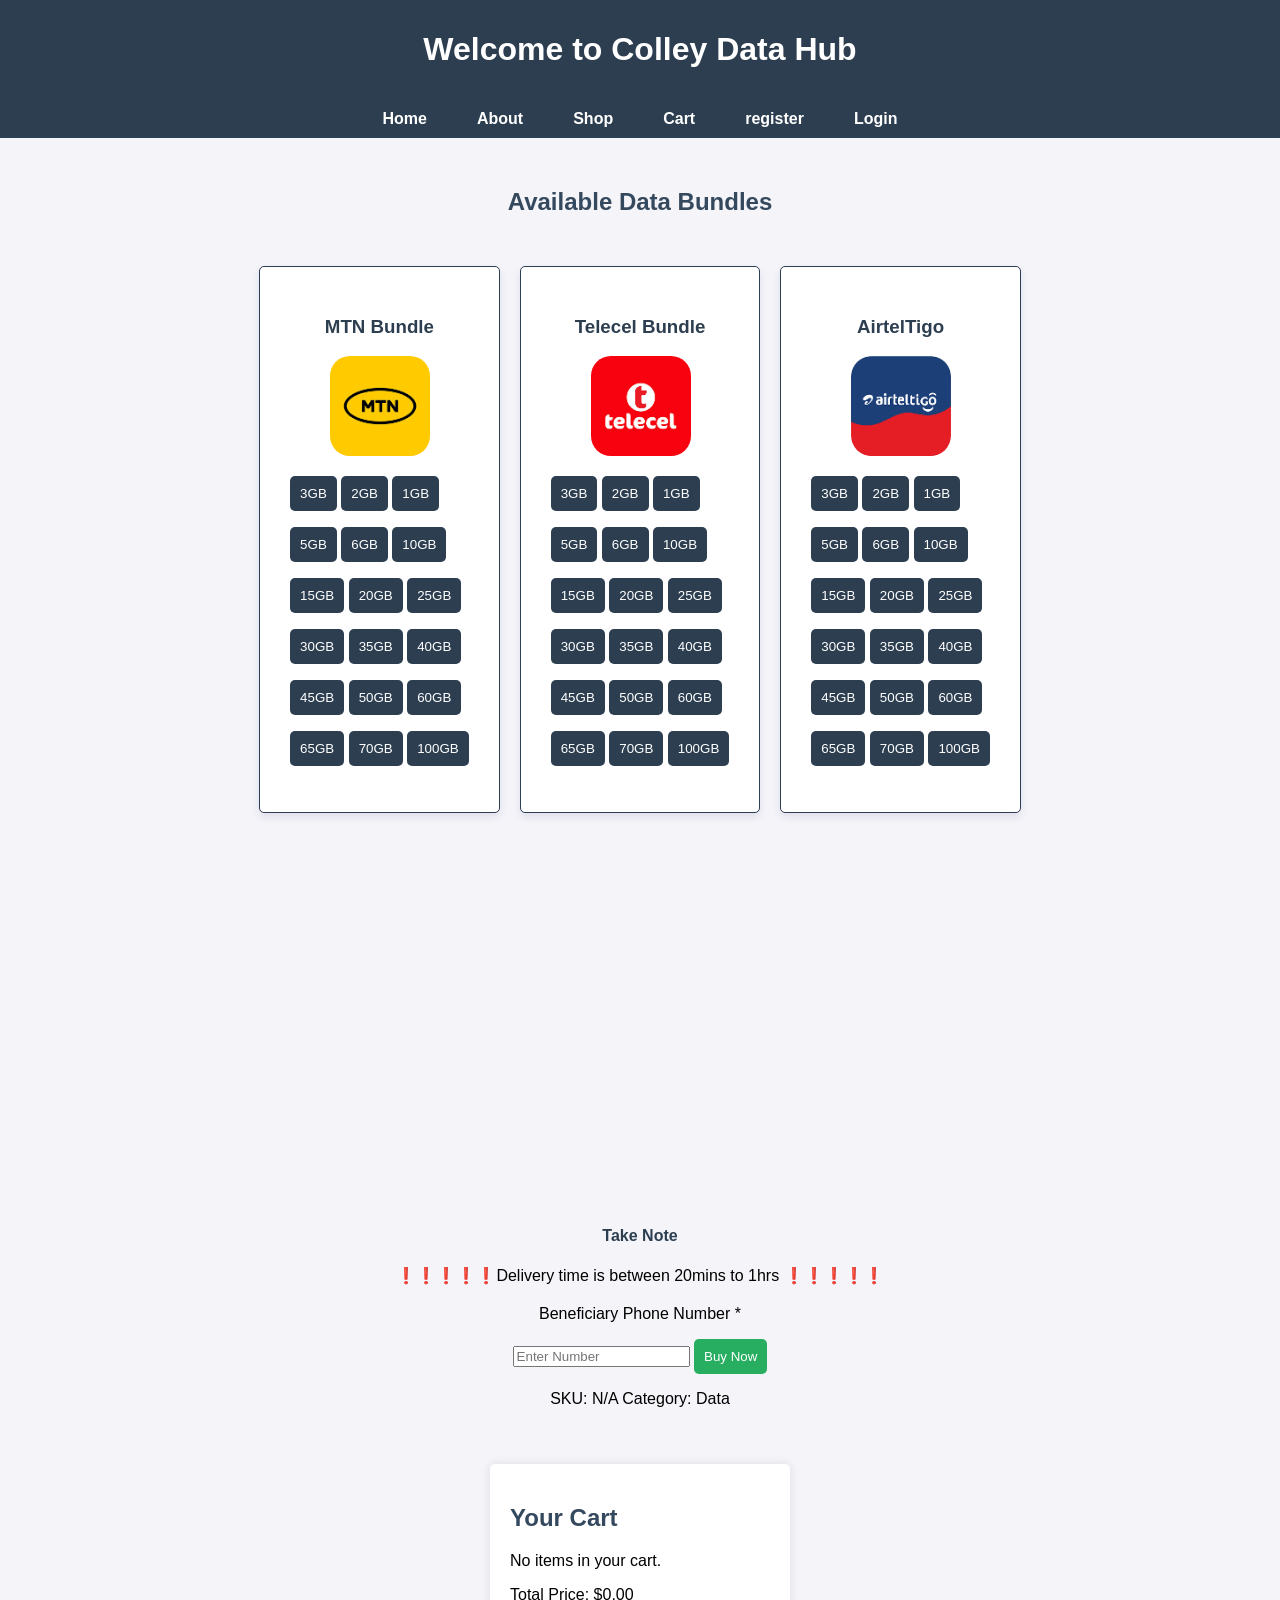
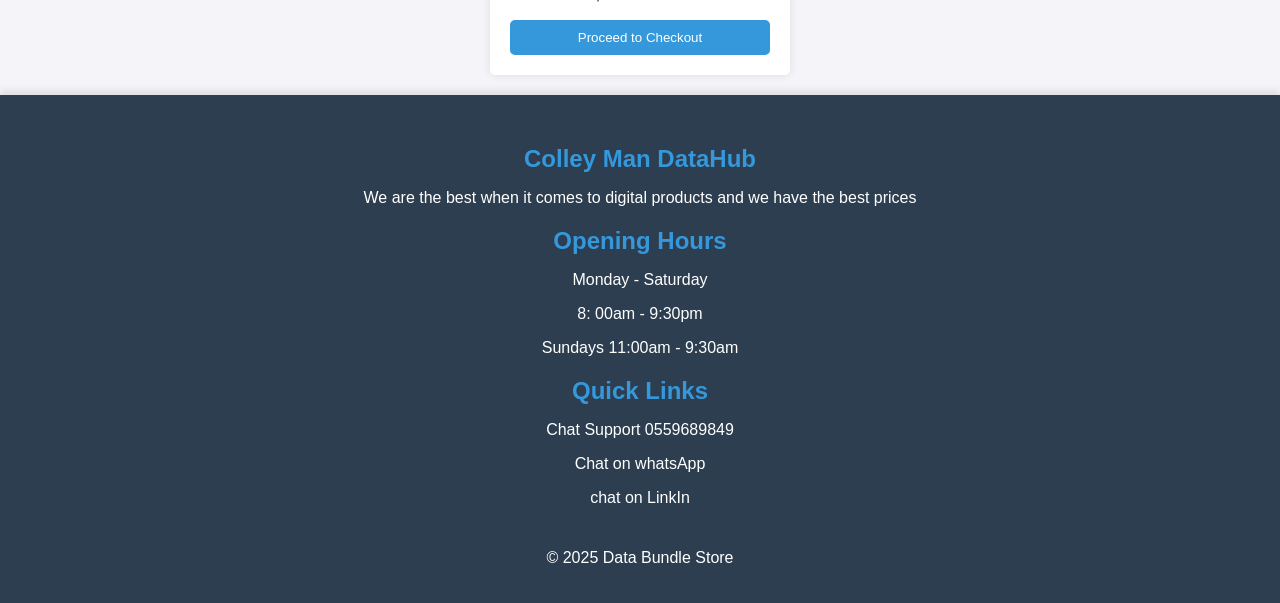
<file: index.html>
<!DOCTYPE html>
<html lang="en">
<head>
    <meta charset="UTF-8">
    <meta name="viewport" content="width=device-width, initial-scale=1.0">
    <title>Data Bundle Selling Platforms</title>
    <link rel="stylesheet" href="index.css">
</head>
<body>
    <header>
        <h1>Welcome to Colley Data Hub</h1>
    </header>
    <nav>
        
        <ul>
           
            <li><a href="#bundles">Home</a></li>
            <li><a href="about.html">About</a></li>
            <li><a href="#cart">Shop</a></li>
            <li><a href="#cart">Cart</a></li>
            <!-- <li><a href="#cart">Checkout</a></li> -->
            <li><a href="#cart">register</a></li>
            <li><a href="login.html">Login</a></li>
            
        </ul>
    </nav>


    <div class="intro">
        <h2>Available Data Bundles</h2>
    </div>
    <section id="bundles">
     
        <div class="bundle" id="bundle1">
            <h3>MTN Bundle</h3>
         <img class="brand-logo" src="[data-uri]" alt="">

           <p><button>3GB</button> <button>2GB</button>  <button>1GB</button>  </p> 

           <p><button>5GB</button> <button>6GB</button>  <button>10GB</button>  </p> 

           <p><button>15GB</button> <button>20GB</button>  <button>25GB</button>  </p> 

           <p><button>30GB</button> <button>35GB</button>  <button>40GB</button>  </p> 

           <p><button>45GB</button> <button>50GB</button>  <button>60GB</button>  </p> 

           <p><button>65GB</button> <button>70GB</button>  <button>100GB</button>  </p> 

            <!-- <button class="buy-button" onclick="buyBundle('Small Bundle', 2)">Buy Now</button> -->
        </div>
        
        <div class="bundle" id="bundle2">
            <h3>Telecel Bundle</h3>
            <img class="brand-logo" src="[data-uri]" alt="">
            <p><button>3GB</button> <button>2GB</button>  <button>1GB</button>  </p> 

            <p><button>5GB</button> <button>6GB</button>  <button>10GB</button>  </p> 
 
            <p><button>15GB</button> <button>20GB</button>  <button>25GB</button>  </p> 
 
            <p><button>30GB</button> <button>35GB</button>  <button>40GB</button>  </p> 
 
            <p><button>45GB</button> <button>50GB</button>  <button>60GB</button>  </p> 
 
            <p><button>65GB</button> <button>70GB</button>  <button>100GB</button>  </p>
            <!-- <button class="buy-button" onclick="buyBundle('Medium Bundle', 5)">Buy Now</button> -->
        </div>

        <div class="bundle" id="bundle3">
            <h3>AirtelTigo</h3>
            <img   class="brand-logo" src="[data-uri]" alt="">
            <p><button>3GB</button> <button>2GB</button>  <button>1GB</button>  </p> 

            <p><button>5GB</button> <button>6GB</button>  <button>10GB</button>  </p> 
 
            <p><button>15GB</button> <button>20GB</button>  <button>25GB</button>  </p> 
 
            <p><button>30GB</button> <button>35GB</button>  <button>40GB</button>  </p> 
 
            <p><button>45GB</button> <button>50GB</button>  <button>60GB</button>  </p> 
 
            <p><button>65GB</button> <button>70GB</button>  <button>100GB</button>  </p>
            <!-- <button class="buy-button" onclick="buyBundle('Large Bundle', 8)">Buy Now</button> -->
        </div>
       <!-- <button> price</button> -->
    </section>
 
    <section class="checkout-section">
        <div class="take-note">
            <h4>Take Note</h4>
            <p>❗❗❗❗❗Delivery time is between 20mins to 1hrs ❗❗❗❗❗</p>
        </div>
       <div class="phone-number">
        <p>Beneficiary Phone Number *</p>
        <!-- <label for=""></label> -->
        <input type="text" name="number" id="number" placeholder="Enter Number" required width="50px" height="50px">
        <button class="buy-button" onclick="buyBundle('Small Bundle', 2)">Buy Now</button>
        <p>SKU: N/A Category: Data</p>

       </div>

    </section>

    <section id="cart">
        <h2>Your Cart</h2>
        <div id="cart-items">
            <p>No items in your cart.</p>
        </div>
        <div id="total-price">
            <p>Total Price: $0.00</p>
        </div>
        <button id="checkout-button" onclick="checkout()">Proceed to Checkout</button>
    </section>

    <footer>
        <div class="footer-container">
            <div class="footer-section">
                <div id="appelation">
                    <h2>Colley Man DataHub</h2>
                    <p>We are the best when it comes to digital products and we have the best prices</p>
                </div>
                <div id="hours">
                    <h2>Opening Hours</h2>
                    <p>Monday - Saturday</p>
                    <p>8: 00am - 9:30pm </p>
                    <p>Sundays 11:00am - 9:30am</p>
                  
                </div>
                <div id="quick-links">
                    <h2>Quick Links</h2>
                    <a href=""><p>Chat Support 0559689849</p></a>
                    <a href=""><p>Chat on whatsApp</p></a>
                    <a href="https://www.linkedin.com/in/collins-munufie-5b1aa4303/"><p>chat on LinkIn</p></a>
                </div>
            </div>
        </div>
        <p>&copy; 2025 Data Bundle Store</p>
    </footer>
    <!-- <footer class="foooter-two">
         <footer>
        <div class="footer-container">
            <div class="footer-section">
                <div id="appelation">
                    <h2>Colley Man DataHub</h2>
                    <p>We are the best when it comes to digital products and we have the best prices</p>
                </div>
                <div id="hours">
                    <h2>Opening Hours</h2>
                    <p>Monday - Saturday</p>
                    <p>8:00am - 9:30pm</p>
                    <p>Sundays 11:00am - 9:30am</p>
                </div>
                <div id="quick-links">
                    <h2>Quick Links</h2>
                    <a href=""><p>Chat Support 0559689849</p></a>
                    <a href=""><p>Chat on WhatsApp</p></a>
                    <a href="https://www.linkedin.com/in/collins-munufie-5b1aa4303/"><p>Chat on LinkedIn</p></a>
                    <a href=""><p>collinsmunufie2018@gmail.com</p></a>
                </div>
            </div>
        </div>
        <p>&copy; 2025 Data Bundle Store</p>
    </footer> -->
    <!-- </footer> -->
   

    <script src="scripts.js"></script>
</body>
</html>
</file>
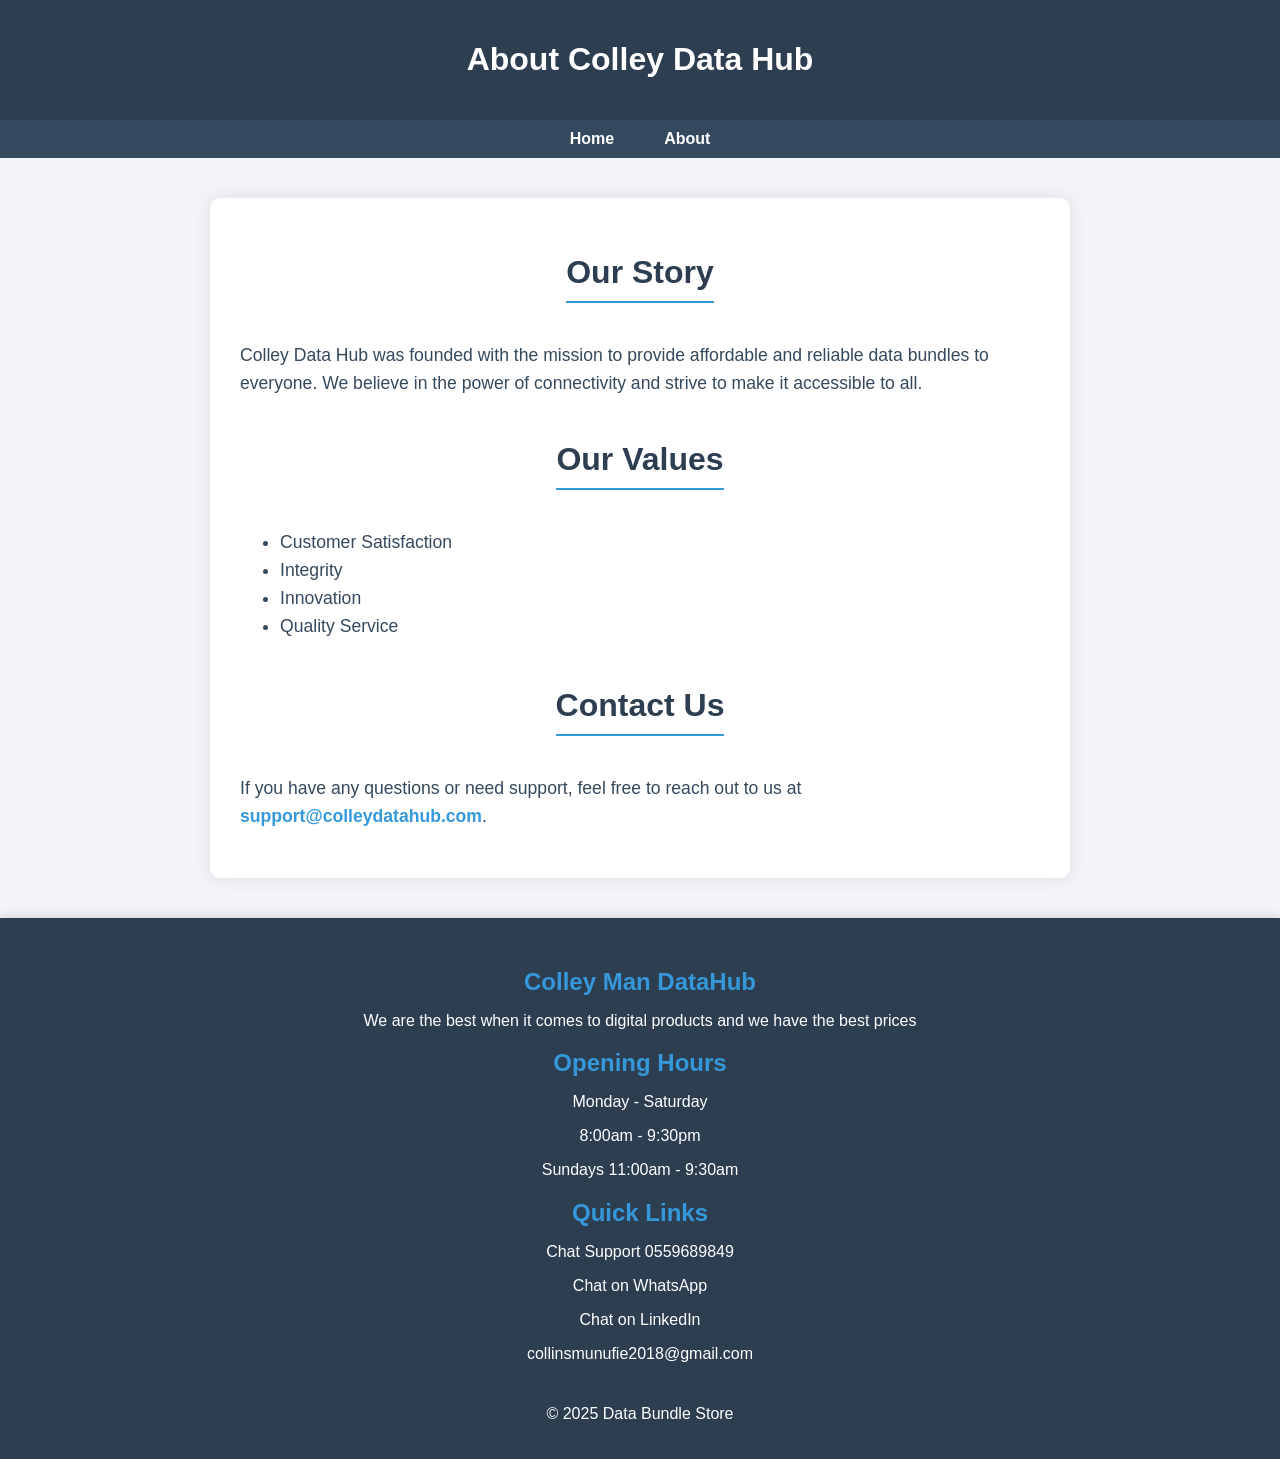
<file: about.html>
<!DOCTYPE html>
<html lang="en">
<head>
    <meta charset="UTF-8">
    <meta name="viewport" content="width=device-width, initial-scale=1.0">
    <title>About Us - Data Bundle Selling Platform</title>
    <link rel="stylesheet" href="about.css">
</head>
<body>
    <header>
        <h1>About Colley Data Hub</h1>
    </header>
    <nav>
        <ul>
            <li><a href="index.html#bundles">Home</a></li>
            <li><a href="about.html">About</a></li>
        
        </ul>
    </nav>
    <section id="about-section">
        <div class="about-container">
            <h2>Our Story</h2>
            <p>Colley Data Hub was founded with the mission to provide affordable and reliable data bundles to everyone. We believe in the power of connectivity and strive to make it accessible to all.</p>
            <h2>Our Values</h2>
            <ul>
                <li>Customer Satisfaction</li>
                <li>Integrity</li>
                <li>Innovation</li>
                <li>Quality Service</li>
            </ul>
            <h2>Contact Us</h2>
            <p>If you have any questions or need support, feel free to reach out to us at <a href="mailto:support@colleydatahub.com">support@colleydatahub.com</a>.</p>
        </div>
    </section>
    <footer>
        <div class="footer-container">
            <div class="footer-section">
                <div id="appelation">
                    <h2>Colley Man DataHub</h2>
                    <p>We are the best when it comes to digital products and we have the best prices</p>
                </div>
                <div id="hours">
                    <h2>Opening Hours</h2>
                    <p>Monday - Saturday</p>
                    <p>8:00am - 9:30pm</p>
                    <p>Sundays 11:00am - 9:30am</p>
                </div>
                <div id="quick-links">
                    <h2>Quick Links</h2>
                    <a href=""><p>Chat Support 0559689849</p></a>
                    <a href=""><p>Chat on WhatsApp</p></a>
                    <a href="https://www.linkedin.com/in/collins-munufie-5b1aa4303/"><p>Chat on LinkedIn</p></a>
                    <a href=""><p>collinsmunufie2018@gmail.com</p></a>
                </div>
            </div>
        </div>
        <p>&copy; 2025 Data Bundle Store</p>
    </footer>
</body>
</html>
</file>
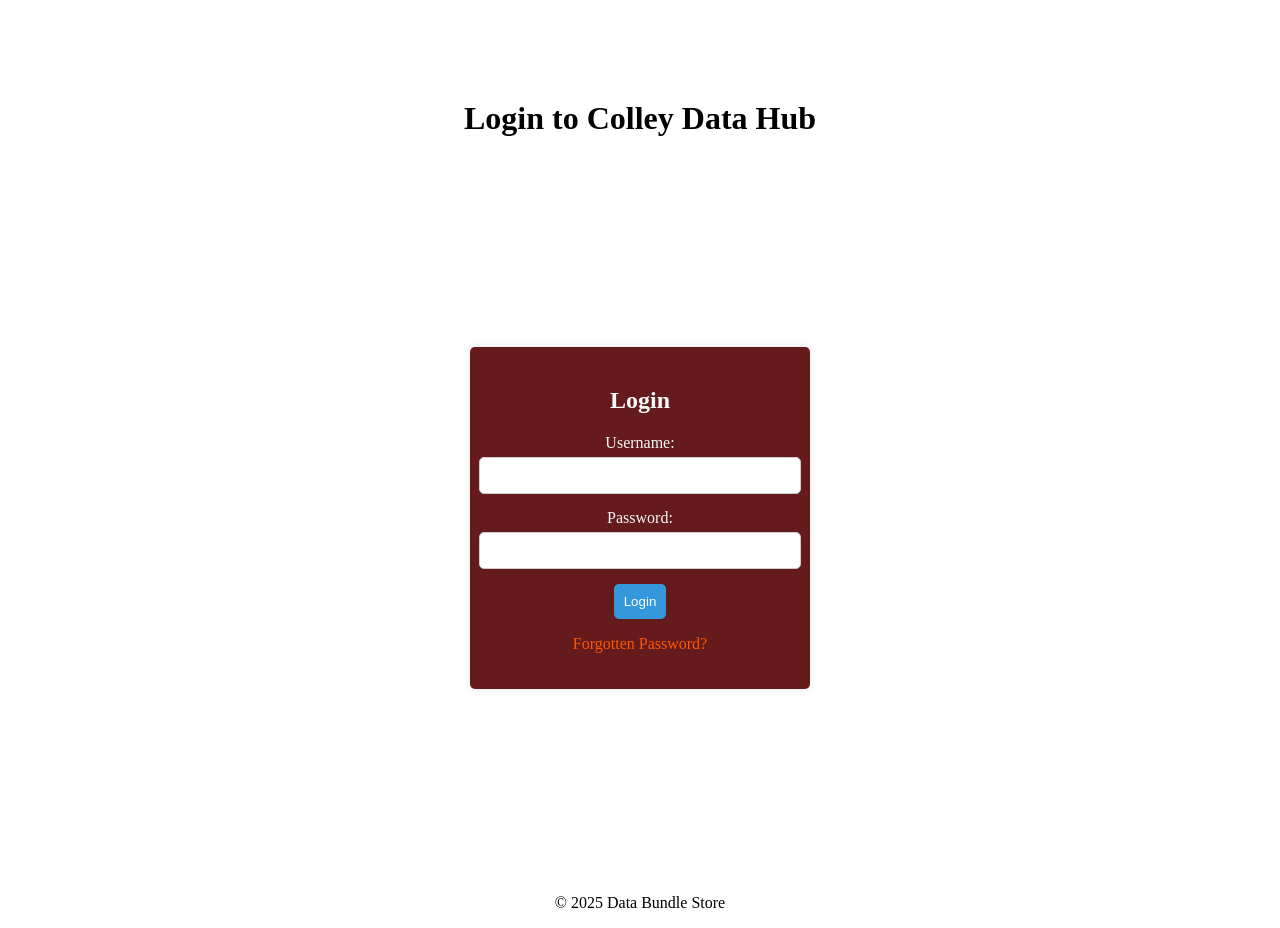
<file: login.html>
<!DOCTYPE html>
<html lang="en">
<head>
    <meta charset="UTF-8">
    <meta name="viewport" content="width=device-width, initial-scale=1.0">
    <title>Login - Data Bundle Selling Platform</title>
    <link rel="stylesheet" href="login.css">
</head>
<body>
    <header>
        <h1>Login to Colley Data Hub</h1>
    </header>
    <section id="login-section">
        <div class="login-container">
            <h2>Login</h2>
            <form action="login" method="post">
                <label for="username" lass="labels"c>Username:</label>
                <input type="text" id="username" name="username" required>
                
                <label for="password" lass="labels">Password:</label>
                <input type="password" id="password" name="password" required>
                
                <a href="index.html"><button type="submit" class="login-button">Login</button></a>
                <!-- <a href="index.html">Login</a> -->

                <a href=""><p>Forgotten Password?</p></a>
            </form>
        </div>
    </section>
    <footer>
        <p>&copy; 2025 Data Bundle Store</p>
    </footer>
</body>
</html>
</file>
<file: index.css>
/* Basic styling for the data bundle platform */
*{
    box-sizing: border-box;
    scroll-behavior: smooth;
}
body {
    font-family: Arial, sans-serif;
    margin: 0;
    padding: 0;
    background-color: #f4f4f9;
}

header {
    background-color: #2c3e50;
    color: white;
    padding: 10px 0;
    text-align: center;
}

section {
    padding: 20px;
}

h2 {
    color: #34495e;
}

.bundle {
    background-color: white;
    border: 1px solid #2c3e50;
    padding: 30px;
    margin: 10px;
    border-radius: 5px;
    height: fit-content;
    width: fit-content;
    transition: box-shadow 0.3s ease;
    box-shadow: 0 4px 8px rgba(48, 43, 120, 0.1);
    transition: box-shadow 0.3s ease; 
    cursor: pointer;
}
.bundle:hover {
    cursor: pointer;
    box-shadow: 0px 4px 20px rgba(0, 0, 0, 0.2);
  }
.bundle h3 {
    color: #2c3e50;
    align-items: center;
    text-align: center;
}

.buy-button {
    background-color: #27ae60;
    color: white;
    padding: 10px;
    border: none;
    border-radius: 5px;
    cursor: pointer;
}

.buy-button:hover {
    background-color: #2ecc71;
}

#cart {
    margin-bottom: 40%;
    margin-top: 0%;
    background-color: white;
    padding-bottom: 20px;
    border-radius: 5px;
    box-shadow: 0 0 10px rgba(0,0,0,0.1);
    width: 300px;
    margin: 20px auto;
}

#checkout-button {
    background-color: #3498db;
    color: white;
    padding: 10px;
    border: none;
    border-radius: 5px;
    cursor: pointer;
    width: 100%;
}

#checkout-button:hover {
    background-color: #2980b9;
}
#bundles{
        width: 100%;         
        height: 100vh;       
        display: flex;
        justify-content: center; 
}
.intro{
    text-align: center;
    margin-top: 20px;
}
nav {
    background-color: #2c3e50;
    padding: 10px 0;
}

nav ul {
    list-style-type: none;
    margin: 0;
    padding: 0;
    display: flex;
    justify-content: center;
}

nav ul li {
    margin: 0 15px;
}

nav ul li a {
    color: white;
    text-decoration: none;
    font-weight: bold;
    padding: 5px 10px;
    transition: background-color 0.3s ease;
}

nav ul li a:hover {
    background-color: #34495e;
    border-radius: 5px;
}
/* footer,p{   
    align-items: center;
    text-align: center;
    justify-content: center;
} */
/* Footer sagement */
/* .footer-container{
    background-color: #000205;
    color: white;
    padding: 50px;
    text-align: center;
    align-items: center;
}
.footer-section{
    
    color: white;
    padding: 50px ;
    text-align: center;
    align-items: center;
    display: flex;
}
footer , quick-links, a{
    color: white;
    text-decoration: none;
    text-rendering: auto;
} */
.intro{
    text-align: center;
    margin-top: 50px;
}
button{
    background-color: #2c3e50;
    color: white;
    padding: 10px;
    border: none;
    border-radius: 5px;
    cursor: pointer;
}
button:hover{
    background-color: #34495e;
}
.brand-logo{
    width: 100px;
    height: 100px;
    margin: 0 auto;
    border-radius: 20px;
    align-items: center;
    text-align: center;
    justify-content: center;
    margin-left: 40px;
}
.checkout-section{
    /* display: flex; */
    justify-content: center;
    align-items: center;
    margin-top: 20px;
}
.take-note{
    text-align: center;
    margin-top: 20px;
}
.take-note h4{
    color: #2c3e50;
    /* margin-top: 20px; */
    padding-top: 30px;
}

.phone-number{
   text-align: center; 
   align-items: center;
   margin-top: 20px;
}









footer {
    background-color: #2c3e50;
    color: white;
    padding: 20px 0;
    text-align: center;
    box-shadow: 0 -4px 8px rgba(0, 0, 0, 0.1);
}

.footer-container {
    display: flex;
    justify-content: space-around;
    flex-wrap: wrap;
}

.footer-section {
    margin: 10px;
    flex: 1;
    min-width: 200px;
}

.footer-section h2 {
    color: #3498db;
    margin-bottom: 10px;
}

.footer-section p, .footer-section a {
    color: white;
    text-decoration: none;
}

.footer-section a:hover {
    text-decoration: underline;
    color: #3498db;
    
}
/* #quick-links a{
    text-decoration: none;
} */
quick-links a:hover{
    color: #34495e;
}
</file>
<file: about.css>
body {
    font-family: Arial, sans-serif;
    margin: 0;
    padding: 0;
    background: linear-gradient(to right, #f4f4f9, #e0e0e0);
}

header {
    background-color: #2c3e50;
    color: white;
    padding: 20px 0;
    text-align: center;
    box-shadow: 0 4px 8px rgba(0, 0, 0, 0.1);
}

nav {
    background-color: #34495e;
    padding: 10px 0;
    box-shadow: 0 4px 8px rgba(0, 0, 0, 0.1);
}

nav ul {
    list-style-type: none;
    margin: 0;
    padding: 0;
    display: flex;
    justify-content: center;
}

nav ul li {
    margin: 0 15px;
}

nav ul li a {
    color: white;
    text-decoration: none;
    font-weight: bold;
    padding: 5px 10px;
    transition: background-color 0.3s ease, transform 0.3s ease;
}

nav ul li a:hover {
    background-color: #2c3e50;
    border-radius: 5px;
    transform: scale(1.1);
}

#about-section {
    padding: 40px 20px;
    background-color: #f4f4f9;
    text-align: center;
}

.about-container {
    max-width: 800px;
    margin: 0 auto;
    background-color: white;
    padding: 30px;
    border-radius: 10px;
    box-shadow: 0 0 20px rgba(0,0,0,0.1);
    transition: transform 0.3s ease, box-shadow 0.3s ease;
}

.about-container:hover {
    transform: translateY(-10px);
    box-shadow: 0 0 30px rgba(0,0,0,0.2);
}

.about-container h2 {
    color: #2c3e50;
    margin-bottom: 20px;
    font-size: 2em;
    border-bottom: 2px solid #3498db;
    display: inline-block;
    padding-bottom: 10px;
}

.about-container p, .about-container ul {
    color: #34495e;
    text-align: left;
    line-height: 1.6;
    font-size: 1.1em;
}

.about-container ul {
    list-style-type: disc;
    padding-left: 40px;
    margin-bottom: 20px;
}

.about-container a {
    color: #3498db;
    text-decoration: none;
    font-weight: bold;
}

.about-container a:hover {
    text-decoration: underline;
}

.about-container .contact-info {
    margin-top: 30px;
    padding: 20px;
    background-color: #ecf0f1;
    border-radius: 5px;
    box-shadow: 0 0 10px rgba(0,0,0,0.1);
}

.about-container .contact-info h3 {
    color: #2c3e50;
    margin-bottom: 10px;
}

.about-container .contact-info p {
    color: #34495e;
}

footer {
    background-color: #2c3e50;
    color: white;
    padding: 20px 0;
    text-align: center;
    box-shadow: 0 -4px 8px rgba(0, 0, 0, 0.1);
}

.footer-container {
    display: flex;
    justify-content: space-around;
    flex-wrap: wrap;
}

.footer-section {
    margin: 10px;
    flex: 1;
    min-width: 200px;
}

.footer-section h2 {
    color: #3498db;
    margin-bottom: 10px;
}

.footer-section p, .footer-section a {
    color: white;
    text-decoration: none;
}

.footer-section a:hover {
    text-decoration: underline;
    color: #3498db;
    
}
/* #quick-links a{
    text-decoration: none;
} */
quick-links a:hover{
    color: #34495e;
}
</file>
<file: login.css>
form {
    display: flex;
    flex-direction: column;
    align-items: center;
    justify-content: center;
    height:fit-content;
    color:#ccc ;
}
#login-section {
    display: flex;
    justify-content: center;
    align-items: center;
    height: 80vh;
  
}
header,h1{
    align-items: center;
    text-align: center;
    margin-top: 100px;
    text-decoration: wavy;
    font-weight: 100px;
}

.login-container {
    background-color: rgb(101, 27, 27);
    padding: 20px;
    border-radius: 5px;
    box-shadow: 0 0 10px rgba(0,0,0,0.1);
    width: 300px;
    text-align: center;
    font: #ccc;
}

.login-container h2 {
    color: #fcfcfd;
    margin-bottom: 20px;
}
label{
    /* color: #ccc; */
    margin-bottom: 20px;
    font-weight: 200px;
    color: #f2efef;
}


/* .labels{
    color: #ccc;
    margin-bottom: 20px;
    font-weight: 200px;
   
} */
.login-container label {
    display: block;
    margin-bottom: 5px;
    color: #f4f7f9;
}

.login-container input {
    width: 100%;
    padding: 10px;
    margin-bottom: 15px;
    border: 1px solid #ccc;
    border-radius: 5px;
}

.login-button {
    background-color: #3498db;
    color: white;
    padding: 10px;
    border: none;
    border-radius: 5px;
    cursor: pointer;
    width: 100%;
}

.login-button:hover {
    background-color: #2980b9;
}
a{
    color: rgb(253, 86, 3);
    text-decoration: none;
    text-rendering: auto;
   
}
a:hover{
    color: rgb(253, 250, 248);
    text-decoration: none;
    text-rendering: auto;
}
footer,p{   
    align-items: center;
    text-align: center;
    justify-content:center ;
}
</file>
